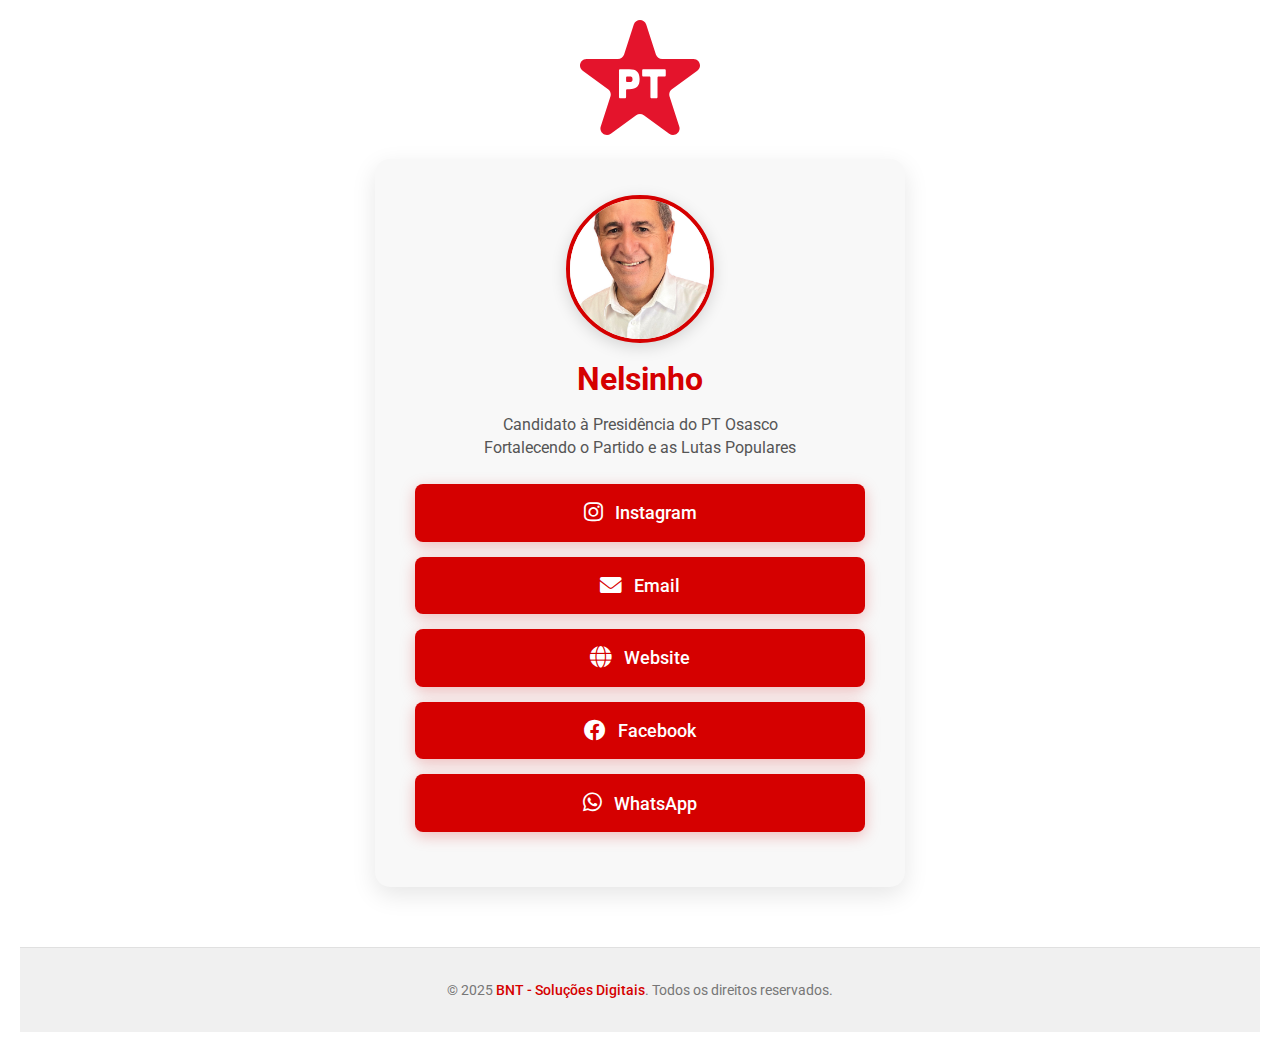
<file: nelsinho.html>
<!DOCTYPE html>
<html lang="pt-BR">
<head>
    <meta charset="UTF-8">
    <meta name="viewport" content="width=device-width, initial-scale=1.0">
    <title>Nelsinho - Links</title>
    <link rel="preconnect" href="https://fonts.googleapis.com">
    <link rel="preconnect" href="https://fonts.gstatic.com" crossorigin>
    <link href="https://fonts.googleapis.com/css2?family=Roboto:wght@300;400;500;700&display=swap" rel="stylesheet">
    <link rel="stylesheet" href="https://cdnjs.cloudflare.com/ajax/libs/font-awesome/6.0.0/css/all.min.css">
    <link rel="icon" type="image/svg+xml" href="img/logo-pt.svg">

    <style>
        body {
            font-family: 'Roboto', sans-serif;
            background: #FFFFFF;
            color: #333333;
            display: flex;
            flex-direction: column;
            justify-content: center;
            align-items: center;
            min-height: 100vh;
            margin: 0;
            padding: 20px;
            box-sizing: border-box;
        }

        .logo-container {
            text-align: center;
            margin-bottom: 20px;
        }

        .logo-pt {
            width: 120px;
            height: auto;
        }

        .container {
            text-align: center;
            background-color: #f8f8f8;
            padding: 40px;
            border-radius: 15px;
            box-shadow: 0 8px 25px rgba(0, 0, 0, 0.1);
            max-width: 450px;
            width: 100%;
            position: relative;
            overflow: hidden;
            margin-bottom: 30px;
        }

        .profile-pic-area {
            margin-bottom: 18px;
            display: flex;
            justify-content: center;
            align-items: center;
            height: 140px;
        }

        .profile-pic {
            width: 140px;
            height: 140px;
            border-radius: 50%;
            object-fit: cover;
            border: 4px solid #D50000;
            box-shadow: 0 4px 16px rgba(0,0,0,0.15);
            background: #fff;
        }

        h1 {
            color: #D50000;
            margin-bottom: 10px;
            font-size: 32px;
            font-weight: 700;
        }

        .job-title {
            color: #555555;
            font-size: 16px;
            font-weight: 400;
            margin-bottom: 25px;
            line-height: 1.4;
        }

        .link-button {
            display: flex;
            align-items: center;
            justify-content: center;
            width: calc(100% - 40px);
            margin: 15px auto;
            padding: 18px 20px;
            color: white;
            text-decoration: none;
            border-radius: 8px;
            font-size: 18px;
            font-weight: 500;
            transition: transform 0.2s ease, box-shadow 0.2s ease, background-color 0.2s ease;
            border: none;
            cursor: pointer;
            box-shadow: 0 4px 15px rgba(213, 0, 0, 0.25);
            position: relative;
            overflow: hidden;
            z-index: 1;
            background-color: #D50000;
        }

        .link-button i {
            margin-right: 12px;
            font-size: 1.2em;
        }

        .link-button:hover {
            transform: translateY(-4px);
            box-shadow: 0 8px 18px rgba(213, 0, 0, 0.35);
            background-color: #B70000;
        }

        .footer {
            margin-top: 30px;
            padding: 20px;
            text-align: center;
            font-size: 14px;
            color: #777777;
            background-color: #f0f0f0;
            border-top: 1px solid #e0e0e0;
            width: 100%;
            box-sizing: border-box;
        }

        .footer a {
            color: #D50000;
            text-decoration: none;
            transition: color 0.2s ease;
            font-weight: 500;
        }

        .footer a:hover {
            color: #B70000;
            text-decoration: underline;
        }
    </style>
</head>
<body>
    <div class="logo-container">
        <img src="img/logo-pt.svg" alt="Logo do PT" class="logo-pt">
    </div>

    <div class="container">
        <div class="profile-pic-area">
            <img src="img/nelsinho.jpg" alt="Foto de Perfil de Nelsinho" class="profile-pic">
        </div>

        <h1>Nelsinho</h1>
        <p class="job-title">
            Candidato à Presidência do PT Osasco<br>
            Fortalecendo o Partido e as Lutas Populares
        </p>

        <a href="https://www.instagram.com/nelsonmatiaspt" target="_blank" class="link-button instagram-button">
            <i class="fab fa-instagram"></i> Instagram
        </a>

        <a href="mailto:nelsonmatiaspt@gmail.com" class="link-button email-button">
            <i class="fas fa-envelope"></i> Email
        </a>

        <a href="https://nelsinho-pt.vercel.app/" target="_blank" class="link-button website-button">
            <i class="fas fa-globe"></i> Website
        </a>

        <a href="https://www.facebook.com/share/16WjVZPXM8/?mibextid=wwXIfr" target="_blank" class="link-button facebook-button">
            <i class="fab fa-facebook"></i> Facebook
        </a>

        <a href="https://wa.me/5511915849226" target="_blank" class="link-button whatsapp-button">
            <i class="fab fa-whatsapp"></i> WhatsApp
        </a>
    </div>

    <div class="footer">
        <p>
            &copy; 2025 <a href="https://www.moraisdigitalsolutions.site/" target="_blank">BNT - Soluções Digitais</a>. Todos os direitos reservados.
        </p>
    </div>
</body>
</html>
</file>
